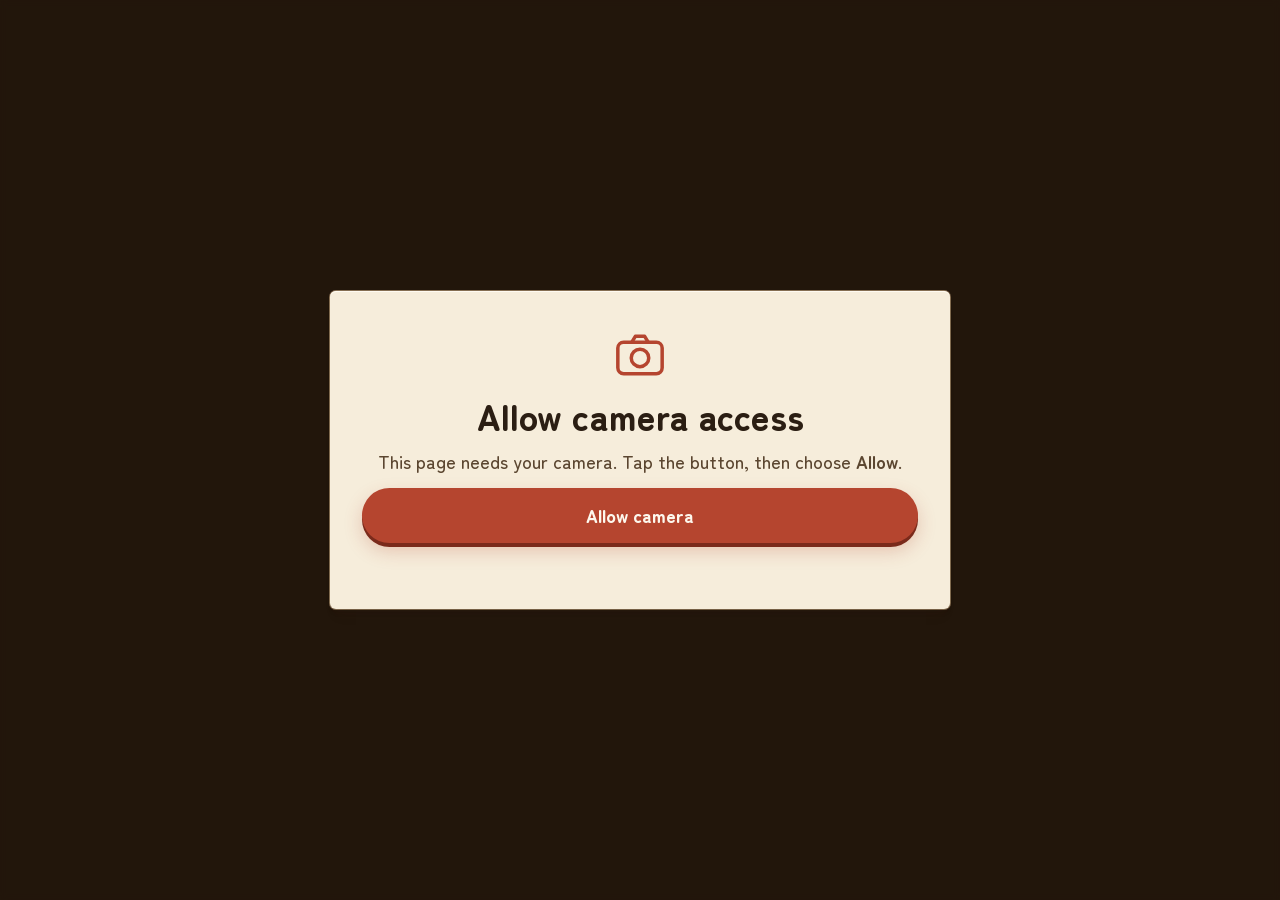
<file: index.html>
<!DOCTYPE html>
<html lang="en">
<head>
<meta charset="utf-8">
<meta name="viewport" content="width=device-width,initial-scale=1,maximum-scale=1,user-scalable=no,viewport-fit=cover">
<meta name="apple-mobile-web-app-capable" content="yes">
<meta name="mobile-web-app-capable" content="yes">
<meta name="theme-color" content="#ecdfc6">
<title>Gion Matsuri Video</title>
<link rel="icon" href="data:image/svg+xml,%3Csvg xmlns='http://www.w3.org/2000/svg' viewBox='0 0 100 100'%3E%3Ctext y='.9em' font-size='90'%3E%F0%9F%95%8A%EF%B8%8F%3C/text%3E%3C/svg%3E">
<link rel="preconnect" href="https://fonts.googleapis.com">
<link rel="preconnect" href="https://fonts.gstatic.com" crossorigin>
<link href="https://fonts.googleapis.com/css2?family=Zen+Maru+Gothic:wght@500;700;900&display=swap" rel="stylesheet">
<link rel="stylesheet" href="vendor/anatomy/iso.css">
<link rel="stylesheet" href="css/anatomy-sepia.css">
<link rel="stylesheet" href="css/app.css?v=5">
<link rel="stylesheet" href="css/video.css?v=5">
<!-- mind-ar@1.2.5 imports sRGBEncoding, removed in three r162: keep three pinned at 0.160.0. -->
<script type="importmap">
{
  "imports": {
    "three": "https://cdn.jsdelivr.net/npm/three@0.160.0/build/three.module.js",
    "three/addons/": "https://cdn.jsdelivr.net/npm/three@0.160.0/examples/jsm/",
    "mindar-image-three": "https://cdn.jsdelivr.net/npm/mind-ar@1.2.5/dist/mindar-image-three.prod.js"
  }
}
</script>
</head>
<body class="iso ar" data-theme="sepia">

<!-- the live camera + the video on the picture: the only background (AR) -->
<div id="ar"></div>

<!-- the Gion Matsuri video. In AR it is the texture on the picture; when the picture is out of view it floats here. -->
<div id="float" class="plate floatvid" hidden>
  <video id="vid" playsinline webkit-playsinline preload="auto" crossorigin="anonymous" poster="assets/poster.jpg"></video>
  <!-- compact controls laid over the bottom of the video -->
  <div class="player" id="player">
    <span id="trackState" hidden></span><span id="stepName" hidden></span>
    <div class="seekrow"><span id="tNow">0:00</span><input type="range" id="seek" min="0" max="1000" value="0" step="1" aria-label="Seek"><span id="tLeft">-0:00</span></div>
    <div class="controls">
      <button class="ctl" id="back10" aria-label="Back 10 seconds"><svg viewBox="0 0 24 24" width="24" height="24" aria-hidden="true"><path d="M11 5H8.5A7 7 0 1 0 19 11" fill="none" stroke="currentColor" stroke-width="2.2" stroke-linecap="round"/><path d="M11 2v6L7 5z" fill="currentColor"/><text x="12.3" y="16.6" font-size="7" font-weight="900" text-anchor="middle" fill="currentColor" font-family="system-ui">10</text></svg></button>
      <button class="ctl play" id="playBtn" aria-label="Play"><svg viewBox="0 0 24 24" width="22" height="22" aria-hidden="true"><path id="playIcon" d="M8 5.5v13l11-6.5z" fill="currentColor"/></svg></button>
      <button class="ctl" id="fwd10" aria-label="Forward 10 seconds"><svg viewBox="0 0 24 24" width="24" height="24" aria-hidden="true"><path d="M13 5h2.5A7 7 0 1 1 5 11" fill="none" stroke="currentColor" stroke-width="2.2" stroke-linecap="round"/><path d="M13 2v6l4-3z" fill="currentColor"/><text x="11.7" y="16.6" font-size="7" font-weight="900" text-anchor="middle" fill="currentColor" font-family="system-ui">10</text></svg></button>
    </div>
  </div>
</div>

<!-- ============ 0 · CAMERA PERMISSION ============ -->
<section id="perm" class="screen dim">
  <div class="col center">
    <div class="plate welcome">
      <div class="permicon" aria-hidden="true"><svg viewBox="0 0 48 48" width="56" height="56"><rect x="5" y="13" width="38" height="27" rx="5" fill="none" stroke="currentColor" stroke-width="3"/><path d="M17 13l3-5h8l3 5" fill="none" stroke="currentColor" stroke-width="3" stroke-linejoin="round"/><circle cx="24" cy="26.5" r="7.5" fill="none" stroke="currentColor" stroke-width="3"/></svg></div>
      <h1>Allow camera access</h1>
      <p>This page needs your camera. Tap the button, then choose <b>Allow</b>.</p>
      <button class="btn red" id="permBtn">Allow camera</button>
      <div class="status dark" id="permStatus"></div>
    </div>
  </div>
</section>

<!-- ============ 1 · VIEWFINDER: find the float picture ============ -->
<div id="guide" class="overlay">
  <div class="scan-top plate"><b>Point your camera at the Gion Matsuri float picture</b><span class="cap">The video opens as soon as it&rsquo;s found</span></div>
  <div class="frame tall"><i></i><i></i><i></i><i></i><div class="sweep"></div></div>
  <div class="scan-bottom">
    <div class="status" id="scanStatus">Starting camera…</div>
    <div class="row">
      <button class="btn ghost small" id="scanRetry" hidden>Try again</button>
    </div>
  </div>
</div>

<button class="iconbtn hubx" id="hubX" aria-label="Back to Scan to Watch" hidden><svg viewBox="0 0 24 24" width="22" height="22" aria-hidden="true"><path d="M6 6l12 12M18 6L6 18" stroke="currentColor" stroke-width="2.6" stroke-linecap="round"/></svg></button>

<div id="found" class="overlay"><div class="plate badge"><b>Found it!</b><span>Gion Matsuri float</span></div></div>

<!-- ============ 2 · EXPLANATORY NOTE ============ -->
<section id="intro" class="screen dim">
  <div class="col center">
    <div class="plate welcome">
      <button class="panelx" id="hubX2" aria-label="Close" hidden><svg viewBox="0 0 24 24" width="22" height="22" aria-hidden="true"><path d="M6 6l12 12M18 6L6 18" stroke="currentColor" stroke-width="2.6" stroke-linecap="round"/></svg></button>
      <img class="hero" src="assets/float-image.webp" alt="">
      <h1>Gion Matsuri</h1>
      <p>Watch the <b>Gion Matsuri video</b> right on top of the picture. Pause, rewind or skip whenever you like.</p>
      <ol class="steps">
        <li><b>1</b><span>Keep the <b>picture in view</b></span></li>
        <li><b>2</b><span>Tap <b>play / pause</b></span></li>
        <li><b>3</b><span><b>↺ 10</b> to watch a moment again</span></li>
        <li><b>4</b><span><b>10 ↻</b> to skip ahead</span></li>
      </ol>
      <p class="small">This is an AR experience, so it needs <b>permission to use your camera</b>. The video stays on this phone: nothing is recorded or sent anywhere.</p>
      <button class="btn red" id="goBtn">Start</button>
      <div class="status dark" id="camStatus"></div>
    </div>
  </div>
</section>

<!-- ============ 3 · WATCHING ============ -->
<div id="hud" class="overlay">
  <div class="hud-top">
    <button class="iconbtn" id="closeBtn" aria-label="Back to scanning"><svg viewBox="0 0 24 24" width="22" height="22" aria-hidden="true"><path d="M6 6l12 12M18 6L6 18" stroke="currentColor" stroke-width="2.6" stroke-linecap="round"/></svg></button>
  </div>

</div>

<div class="plate errbox" id="err" hidden><b>Something went wrong</b><pre id="errText"></pre><button class="btn small" id="errBtn">Start over</button></div>

<script type="module" src="js/app.js?v=5"></script>
</body>
</html>
</file>
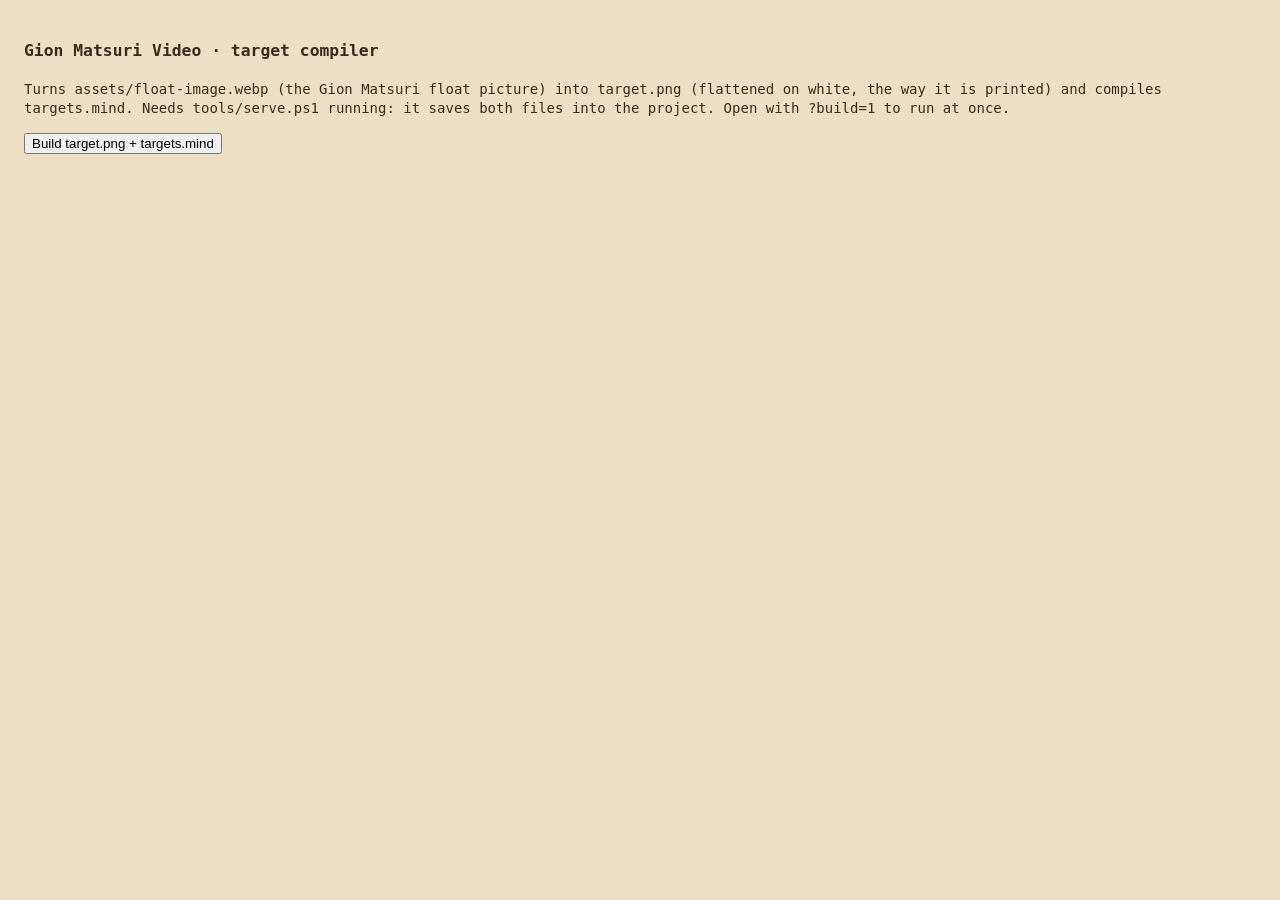
<file: tools/make-target.html>
<!DOCTYPE html>
<html lang="en"><head><meta charset="utf-8"><title>Make target</title>
<style>body{font:14px/1.4 Consolas,monospace;background:#ecdfc6;color:#3b2a1c;padding:16px}img{max-height:60vh;border:1px solid #8c7457;background:#fff}pre{white-space:pre-wrap}</style></head>
<body>
<h3>Gion Matsuri Video · target compiler</h3>
<p>Turns <code>assets/float-image.webp</code> (the Gion Matsuri float picture) into <code>target.png</code> (flattened on white, the way it is printed) and compiles <code>targets.mind</code>. Needs <code>tools/serve.ps1</code> running: it saves both files into the project. Open with <code>?build=1</code> to run at once.</p>
<button id="go">Build target.png + targets.mind</button>
<div id="out"></div><pre id="log"></pre>
<script type="module">
const log = (t) => { document.getElementById('log').textContent += t + '\n'; };
async function build(){
  const src = new Image(); src.src = '../assets/float-image.webp?' + Date.now(); await src.decode();
  // flatten onto white (the picture is printed on white paper); keep its own shape
  const scale = Math.min(1, 1600 / Math.max(src.naturalWidth, src.naturalHeight));
  const c = document.createElement('canvas');
  c.width = Math.round(src.naturalWidth * scale); c.height = Math.round(src.naturalHeight * scale);
  const g = c.getContext('2d'); g.fillStyle = '#fff'; g.fillRect(0, 0, c.width, c.height);
  g.imageSmoothingQuality = 'high'; g.drawImage(src, 0, 0, c.width, c.height);
  const png = await new Promise((ok) => c.toBlob(ok, 'image/png'));
  let res = await fetch('/__save?name=target.png', { method: 'POST', body: png });
  log(`target.png ${c.width}×${c.height}: ${res.ok ? 'saved' : 'save failed'}`);
  const shown = new Image(); shown.src = URL.createObjectURL(png); document.getElementById('out').replaceChildren(shown);

  log('loading MindAR compiler…');
  await import('https://cdn.jsdelivr.net/npm/mind-ar@1.2.5/dist/mindar-image.prod.js');
  const img = new Image(); img.src = '../target.png?' + Date.now(); await img.decode();
  const compiler = new window.MINDAR.IMAGE.Compiler();
  let last = -10;
  const data = await compiler.compileImageTargets([img], (p) => { if (p - last >= 10){ last = p; log(`compiling ${p.toFixed(0)}%`); } });
  const t = data[0];
  const det = t.matchingData.reduce((n, l) => n + l.maximaPoints.length + l.minimaPoints.length, 0);
  const trk = t.trackingData.reduce((n, l) => n + l.points.length, 0);
  log(`detection points: ${det} over ${t.matchingData.length} scales; tracking points: ${trk}`);
  const buf = await compiler.exportData();
  res = await fetch('/__save?name=targets.mind', { method: 'POST', body: new Blob([buf]) });
  log(`targets.mind (${(buf.byteLength / 1024).toFixed(0)} KB): ${res.ok ? 'saved' : 'save failed'}`);
  const vid = document.createElement('video'); vid.muted = true; vid.src = '../assets/gion-matsuri.mp4'; await new Promise((ok) => { vid.onloadeddata = ok; });
  vid.currentTime = 1; await new Promise((ok) => { vid.onseeked = ok; });
  const pc = document.createElement('canvas'); pc.width = vid.videoWidth; pc.height = vid.videoHeight; pc.getContext('2d').drawImage(vid, 0, 0);
  const pj = await new Promise((ok) => pc.toBlob(ok, 'image/jpeg', 0.82));
  res = await fetch('/__save?name=assets/poster.jpg', { method: 'POST', body: pj });
  log('poster.jpg: ' + (res.ok ? 'saved' : 'save failed'));
  log('DONE');
}
document.getElementById('go').onclick = () => build().catch((e) => log('ERROR ' + (e.stack || e)));
if (new URLSearchParams(location.search).has('build')) document.getElementById('go').click();
</script>
</body></html>
</file>
<file: vendor/anatomy/iso.css>
.iso{
  --anatomy-page:#0b0b0b;--anatomy-card:#131313;--anatomy-text:#a3a3a3;--anatomy-strong:#e6e6e6;--anatomy-muted:#6e6e6e;
  --anatomy-paper:#131313;--anatomy-face:#1b1b1b;--anatomy-top:#1c1c1c;
  --anatomy-shade-0:#0f0f0f;--anatomy-shade-1:#121212;--anatomy-shade-2:#151515;--anatomy-shade-3:#181818;
  --anatomy-lit-top:#262626;--anatomy-lit-shade:#1d1d1d;
  --anatomy-hi:#d4d4d4;--anatomy-mid:#6a6a6a;--anatomy-lo:#3e3e3e;--anatomy-faint:#2a2a2a;--anatomy-lit:#ffffff;
  --anatomy-halo:#050505;--anatomy-halo-opacity:.9;--anatomy-dot:#e6e6e6;
  --anatomy-red:#ff6b6b;--anatomy-green:#6be0a0;--anatomy-blue:#6b9bff;
  --anatomy-weight:.6px;--anatomy-ease:cubic-bezier(.32,.72,0,1);
  --anatomy-mono:ui-monospace,"SF Mono",Menlo,Consolas,monospace;
  --anatomy-lift:inset 0 1px 0 0 #ffffff0a,inset 0 0 0 1px #ffffff06,0 0 0 1px #00000026,0 1px 1px -.5px #00000014,0 3px 3px -1.5px #00000014,0 6px 6px -3px #00000014,0 12px 12px -6px #00000014;
}
.iso[data-theme="light"]{
  --anatomy-page:#f2f2ef;--anatomy-card:#fbfbfa;--anatomy-text:#57575a;--anatomy-strong:#18181a;--anatomy-muted:#8c8c90;
  --anatomy-paper:#fbfbfa;--anatomy-face:#ffffff;--anatomy-top:#ffffff;
  --anatomy-shade-0:#dcdcd9;--anatomy-shade-1:#e5e5e2;--anatomy-shade-2:#ededea;--anatomy-shade-3:#f4f4f1;
  --anatomy-lit-top:#ffffff;--anatomy-lit-shade:#eeeeeb;
  --anatomy-hi:#26262a;--anatomy-mid:#8a8a8f;--anatomy-lo:#b4b4b8;--anatomy-faint:#d4d4d6;--anatomy-lit:#000000;
  --anatomy-halo:#8a8a80;--anatomy-halo-opacity:.32;--anatomy-dot:#3a3a3e;
  --anatomy-red:#e5484d;--anatomy-green:#30a46c;--anatomy-blue:#3e63dd;
  --anatomy-lift:inset 0 1px 0 0 #ffffff,0 0 0 1px #0000000f,0 1px 1px -.5px #0000000a,0 3px 3px -1.5px #0000000a,0 6px 6px -3px #0000000a,0 12px 12px -6px #0000000a;
}
.iso-svg{display:block;width:100%;height:auto;overflow:visible}
.iso-svg path,.iso-svg circle{vector-effect:non-scaling-stroke}
.iso-fill{fill:var(--anatomy-paper);stroke:none}
.iso-solid[data-lit]>.iso-fill{fill:var(--anatomy-face)}
.iso-shade,.iso-top{stroke:none}
.iso-shade[data-shade="0"]{fill:var(--anatomy-shade-0)}
.iso-shade[data-shade="1"]{fill:var(--anatomy-shade-1)}
.iso-shade[data-shade="2"]{fill:var(--anatomy-shade-2)}
.iso-shade[data-shade="3"]{fill:var(--anatomy-shade-3)}
.iso-top{fill:var(--anatomy-top)}
.iso-solid[data-lit]>.iso-top{fill:var(--anatomy-lit-top)}
.iso-solid[data-lit]>.iso-shade{fill:var(--anatomy-lit-shade)}
.iso-solid[data-seamless]>.iso-shade,.iso-solid[data-seamless]>.iso-top{stroke-width:.4;stroke-linejoin:round}
.iso-solid[data-seamless]>.iso-shade[data-shade="0"]{stroke:var(--anatomy-shade-0)}
.iso-solid[data-seamless]>.iso-shade[data-shade="1"]{stroke:var(--anatomy-shade-1)}
.iso-solid[data-seamless]>.iso-shade[data-shade="2"]{stroke:var(--anatomy-shade-2)}
.iso-solid[data-seamless]>.iso-shade[data-shade="3"]{stroke:var(--anatomy-shade-3)}
.iso-solid[data-seamless]>.iso-top{stroke:var(--anatomy-top)}
.iso-solid[data-seamless][data-lit]>.iso-top{stroke:var(--anatomy-lit-top)}
.iso-solid[data-seamless][data-lit]>.iso-shade{stroke:var(--anatomy-lit-shade)}
.iso-solid[data-lit]>.iso-edge{stroke:var(--anatomy-lit)}
.iso-halo{fill:var(--anatomy-halo);stroke:none;filter:blur(9px);opacity:var(--anatomy-halo-opacity);transform:translateY(3px)}
.iso-line{fill:none;stroke:var(--anatomy-lo);stroke-width:var(--anatomy-weight);stroke-linecap:round;stroke-linejoin:round}
.iso-line[data-tone="hi"]{stroke:var(--anatomy-hi)}
.iso-line[data-tone="mid"]{stroke:var(--anatomy-mid)}
.iso-line[data-tone="lo"]{stroke:var(--anatomy-lo)}
.iso-line[data-tone="faint"]{stroke:var(--anatomy-faint)}
.iso-line[data-tone="lit"]{stroke:var(--anatomy-lit)}
.iso-line[data-tone="red"]{stroke:var(--anatomy-red)}
.iso-line[data-tone="green"]{stroke:var(--anatomy-green)}
.iso-line[data-tone="blue"]{stroke:var(--anatomy-blue)}
.iso-line[data-dotted]{stroke-dasharray:.01 3.5;stroke-width:1}
.iso-line[data-dashed]{stroke-dasharray:3 3}
.iso-line[data-flow]{stroke-dasharray:2 6}
.iso-wire-end{fill:var(--anatomy-paper);stroke:var(--anatomy-lo);stroke-width:var(--anatomy-weight)}
.iso-wire[data-tone="hi"] .iso-wire-end{stroke:var(--anatomy-hi)}
.iso-wire[data-tone="mid"] .iso-wire-end{stroke:var(--anatomy-mid)}
.iso-wire[data-tone="faint"] .iso-wire-end{stroke:var(--anatomy-faint)}
.iso-wire[data-tone="lit"] .iso-wire-end{stroke:var(--anatomy-lit)}
.iso-dots circle{fill:var(--anatomy-dot);stroke:none;opacity:.32}
.iso-dots[data-tone="hi"] circle{opacity:.85}
.iso-dots[data-tone="mid"] circle{opacity:.45}
.iso-dots[data-tone="lo"] circle{opacity:.22}
.iso-dots[data-tone="faint"] circle{opacity:.12}
.iso-face-text{fill:var(--anatomy-mid);font-family:var(--anatomy-mono);letter-spacing:.04em}
.iso-face-text[data-tone="hi"]{fill:var(--anatomy-hi)}
.iso-face-text[data-tone="lo"]{fill:var(--anatomy-lo)}
.iso-face-text[data-tone="faint"]{fill:var(--anatomy-faint)}
.tb-body{fill:var(--anatomy-shade-2);stroke:none}
.tb-shine{fill:var(--anatomy-top);stroke:none}
.tb-shade{fill:var(--anatomy-shade-0);stroke:none}
.tb-ring{fill:none;stroke:var(--anatomy-lo);stroke-width:.45;stroke-linecap:butt;stroke-linejoin:round}
.tb-ring[data-tone="mid"]{stroke:var(--anatomy-mid)}
.tb-ring[data-tone="faint"]{stroke:var(--anatomy-faint)}
.tb-ring[data-tone="hi"]{stroke:var(--anatomy-hi)}
@keyframes iso-flow{to{stroke-dashoffset:-32}}
@keyframes iso-pulse{0%,100%{opacity:.18}12%{opacity:1}40%{opacity:.18}}
.iso-line[data-flow]{animation:iso-flow 1600ms linear infinite}
.iso-dots circle[data-pulse]{animation:iso-pulse 1600ms steps(1,end) infinite;animation-delay:var(--pulse-at,0ms)}
.iso-figure{margin:32px 0 36px}
.iso-plate{position:relative;padding:52px 24px;border-radius:0;background:var(--anatomy-card);box-shadow:0 0 0 1px var(--anatomy-mid);--anatomy-paper:var(--anatomy-card)}
.iso-plate-corners{position:absolute;inset:18px 20px;pointer-events:none}
.iso-plate-corner{position:absolute;color:var(--anatomy-muted);font-family:var(--anatomy-mono);font-size:10.5px;line-height:1;letter-spacing:.04em;white-space:nowrap}
.iso-plate-corner[data-corner="fig"]{top:0;left:0;color:var(--anatomy-text)}
.iso-plate-corner[data-corner="title"]{top:0;right:0;text-transform:uppercase;letter-spacing:.1em}
.iso-plate-corner[data-corner="hint"]{bottom:0;left:0;text-transform:uppercase;letter-spacing:.1em}
.iso-plate-corner[data-corner="readout"]{right:0;bottom:0;color:var(--anatomy-text);font-variant-numeric:tabular-nums}
.iso-plate .iso-svg{margin:0 auto}
.iso-legend{display:grid;gap:8px;margin-top:12px;color:var(--anatomy-muted);font-size:13px;line-height:1.55}
.iso-keys{display:flex;flex-wrap:wrap;gap:6px 18px}
.iso-key{display:inline-flex;align-items:center;gap:7px}
.iso-swatch{width:16px;height:10px;flex:none;overflow:visible}
.iso-swatch path{fill:none;stroke:var(--anatomy-hi);stroke-width:1;vector-effect:non-scaling-stroke;stroke-linejoin:round;stroke-linecap:round}
.iso-swatch[data-mark="raised"] path,.iso-swatch[data-mark="flat"] path{stroke:var(--anatomy-mid)}
.iso-swatch[data-mark="lit"] path{stroke:var(--anatomy-lit)}
.iso-swatch[data-mark="dim"] path{stroke:var(--anatomy-lo)}
.iso-swatch[data-mark="dotted"] path{stroke-dasharray:.01 3;stroke-width:1.4}
.iso-swatch[data-mark="dashed"] path{stroke-dasharray:3 2.5}
.iso-swatch[data-mark="red"] path{stroke:var(--anatomy-red)}
.iso-swatch[data-mark="green"] path{stroke:var(--anatomy-green)}
.iso-swatch[data-mark="blue"] path{stroke:var(--anatomy-blue)}
.iso-swatch-crease{stroke:var(--anatomy-lo)!important}
@media (max-width:560px){.iso-plate{padding:48px 12px 70px}.iso-plate-corner[data-corner="hint"]{bottom:18px}}
@media (prefers-reduced-motion:reduce){.iso-line[data-flow],.iso-dots circle[data-pulse]{animation:none}}
</file>
<file: css/anatomy-sepia.css>
/* Anatomy "sepia" theme.
   Anatomy ships dark and light (vendor/anatomy/iso.css). This adds a third set
   of the same --anatomy-* tokens in warm paper and walnut ink, so every kit
   class (iso-fill, iso-shade, iso-top, iso-line, plates) renders in sepia. */
.iso[data-theme="sepia"]{
  --anatomy-page:#ecdfc6;--anatomy-card:#f6eddb;--anatomy-text:#5b4630;--anatomy-strong:#2b1e13;--anatomy-muted:#8f7a5e;
  --anatomy-paper:#f6eddb;--anatomy-face:#fbf5e8;--anatomy-top:#fdf8ee;
  --anatomy-shade-0:#d2bd98;--anatomy-shade-1:#ddcaa8;--anatomy-shade-2:#e7d8bb;--anatomy-shade-3:#f0e5cf;
  --anatomy-lit-top:#fffaf0;--anatomy-lit-shade:#efe3cb;
  --anatomy-hi:#3b2a1c;--anatomy-mid:#8c7457;--anatomy-lo:#b49c7b;--anatomy-faint:#d6c4a3;--anatomy-lit:#1c120a;
  --anatomy-halo:#7a5e3c;--anatomy-halo-opacity:.34;--anatomy-dot:#5b4630;
  --anatomy-red:#b5452f;--anatomy-green:#5f7d3a;--anatomy-blue:#3f5f7a;
  --anatomy-lift:inset 0 1px 0 0 #fffaf0,0 0 0 1px #3b2a1c14,0 1px 1px -.5px #3b2a1c12,0 3px 3px -1.5px #3b2a1c12,0 6px 6px -3px #3b2a1c12,0 12px 12px -6px #3b2a1c12;
}
.rb-rim{fill:var(--anatomy-top);stroke:var(--anatomy-hi);stroke-width:var(--anatomy-weight)}
</file>
<file: css/app.css>
/* Nebuta Festive Sounds — mobile-first AR UI on the Anatomy sepia tokens (css/anatomy-sepia.css).
   Base (plates, buttons, viewfinder, found badge) follows Noh_Masks. */
:root{
  --safe-t:env(safe-area-inset-top,0px);
  --safe-b:env(safe-area-inset-bottom,0px);
  --safe-l:env(safe-area-inset-left,0px);
  --safe-r:env(safe-area-inset-right,0px);
  --ui:'Zen Maru Gothic',ui-rounded,system-ui,-apple-system,'Segoe UI',sans-serif;
  --glass:rgba(246,237,219,.93);
}
.iso[data-theme="sepia"]{--anatomy-weight:1px}
*{box-sizing:border-box;-webkit-tap-highlight-color:transparent}
html,body{margin:0;height:100%;overflow:hidden;position:fixed;inset:0;width:100%}
body{background:var(--anatomy-page);color:var(--anatomy-text);font:500 15px/1.4 var(--ui);
  overscroll-behavior:none;touch-action:manipulation;user-select:none;-webkit-user-select:none;-webkit-font-smoothing:antialiased;-webkit-text-size-adjust:100%}
button{font:inherit;color:inherit;cursor:pointer;touch-action:manipulation}

/* ---------- camera + 3D ---------- */
#ar{position:fixed;inset:0;z-index:1;background:#1c120a;overflow:hidden}
#ar.preview{background:radial-gradient(110% 80% at 50% 38%,#6b5238,#2b1e13 70%,#1c120a)}
#ar canvas{display:block}
#ar canvas.stage{position:absolute;inset:0;width:100%;height:100%;touch-action:none}

/* ---------- screens & overlays ---------- */
.screen{position:fixed;inset:0;z-index:20;display:none;flex-direction:column;align-items:center;
  padding:calc(var(--safe-t) + 12px) calc(var(--safe-r) + 16px) calc(var(--safe-b) + 12px) calc(var(--safe-l) + 16px);overflow-y:auto}
.screen.on{display:flex}
.screen.dim{background:rgba(40,26,14,.55);backdrop-filter:blur(3px);-webkit-backdrop-filter:blur(3px)}
.overlay{position:fixed;inset:0;z-index:10;display:none;pointer-events:none}
.overlay.on{display:flex}
.col{width:100%;max-width:440px;display:flex;flex-direction:column;gap:10px;margin:auto 0}
.col.center{align-items:stretch;justify-content:center}
.row{display:flex;gap:8px;flex-wrap:wrap;justify-content:center}

/* ---------- Anatomy plate ---------- */
.plate{position:relative;background:var(--anatomy-card);box-shadow:var(--anatomy-lift),0 0 0 1px var(--anatomy-mid);border-radius:6px}
.plate .corner{position:absolute;font-family:var(--anatomy-mono);font-size:9.5px;line-height:1;letter-spacing:.08em;
  color:var(--anatomy-muted);white-space:nowrap;text-transform:uppercase;max-width:60%;overflow:hidden;text-overflow:ellipsis}
.corner.tl{top:8px;left:10px;color:var(--anatomy-text)}
.corner.tr{top:8px;right:10px}
.corner.bl{bottom:8px;left:10px}
.corner.br{bottom:8px;right:10px;color:var(--anatomy-text)}
.cap{font-family:var(--anatomy-mono);font-size:9.5px;letter-spacing:.14em;color:var(--anatomy-muted);text-transform:uppercase}

.btn{border:0;border-radius:999px;padding:15px 22px;min-height:52px;font-weight:800;font-size:18px;
  background:var(--anatomy-hi);color:var(--anatomy-top);box-shadow:0 4px 0 #1c120a,0 8px 18px #3b2a1c40;
  transition:transform .12s var(--anatomy-ease),box-shadow .12s}
.btn:active{transform:translateY(3px);box-shadow:0 1px 0 #1c120a,0 4px 10px #3b2a1c40}
.btn.red{background:var(--anatomy-red);box-shadow:0 4px 0 #7a2a1b,0 8px 18px #b5452f40}
.btn.ghost{background:var(--anatomy-card);color:var(--anatomy-strong);box-shadow:inset 0 0 0 1.5px var(--anatomy-mid);font-size:16px}
.btn.small{min-height:44px;padding:10px 16px;font-size:14.5px}
.btn:disabled{opacity:.6}
a.btn{display:inline-flex;align-items:center;justify-content:center;text-decoration:none}
.btn[hidden]{display:none}
.link{background:none;border:0;color:var(--anatomy-text);text-decoration:underline;text-underline-offset:3px;font-size:14px;padding:10px 6px;min-height:44px}

/* ================= SCAN ================= */
#guide{flex-direction:column;justify-content:space-between;align-items:center;padding:calc(var(--safe-t) + 12px) 16px calc(var(--safe-b) + 16px)}
.scan-top{padding:12px 16px;text-align:center;max-width:420px;display:flex;flex-direction:column;gap:2px;background:var(--glass)}
.scan-top b{color:var(--anatomy-strong);font-size:16px;line-height:1.25}
.frame{position:absolute;left:50%;top:50%;transform:translate(-50%,-50%);width:min(80vw,420px);aspect-ratio:3/2}
.frame i{position:absolute;width:36px;height:36px;border:4px solid #fff8ec;filter:drop-shadow(0 1px 3px #000a)}
.frame i:nth-child(1){top:0;left:0;border-right:0;border-bottom:0;border-radius:12px 0 0 0}
.frame i:nth-child(2){top:0;right:0;border-left:0;border-bottom:0;border-radius:0 12px 0 0}
.frame i:nth-child(3){bottom:0;left:0;border-right:0;border-top:0;border-radius:0 0 0 12px}
.frame i:nth-child(4){bottom:0;right:0;border-left:0;border-top:0;border-radius:0 0 12px 0}
.frame .sweep{position:absolute;left:6%;right:6%;height:3px;top:10%;background:var(--anatomy-red);box-shadow:0 0 12px var(--anatomy-red);
  animation:sweep 2.2s ease-in-out infinite alternate;border-radius:3px}
@keyframes sweep{to{top:88%}}
.scan-bottom{display:flex;flex-direction:column;align-items:center;gap:8px;pointer-events:auto}
.status{color:#fff8ec;text-shadow:0 1px 3px #000;font-size:14px;text-align:center;min-height:1.4em;max-width:340px}
.status.dark{color:var(--anatomy-red);text-shadow:none;font-size:13px;margin:0 auto}

#found{z-index:30;align-items:center;justify-content:center}
#found.on{animation:fadeout 1.3s ease forwards}
.badge{padding:18px 30px;text-align:center;display:flex;flex-direction:column;gap:2px;animation:pop .45s var(--anatomy-ease)}
.badge .stamp{width:64px;height:64px;margin:0 auto 6px;border:4px solid var(--anatomy-red);border-radius:50%;color:var(--anatomy-red);
  font:900 34px/56px 'Zen Maru Gothic','Yu Gothic',sans-serif;transform:rotate(-10deg)}
.badge b{font-size:24px;color:var(--anatomy-strong)}
@keyframes fadeout{0%,75%{opacity:1}100%{opacity:0}}
@keyframes pop{from{transform:scale(.7);opacity:0}}


/* the target is a tall picture (about 43 : 100), so the viewfinder is tall too */
.frame{width:min(86vw,440px);height:auto;aspect-ratio:4/3}
.frame .sweep{left:10%;right:10%}

/* ================= EXPLANATORY NOTE ================= */
.welcome{padding:34px 20px 30px;text-align:center;display:flex;flex-direction:column;gap:10px;align-items:stretch}
.welcome h1{margin:0;font-size:clamp(28px,8.5vw,36px);line-height:1.05;font-weight:900;color:var(--anatomy-strong)}
.welcome p{margin:0;max-width:none;width:100%;font-size:15px;text-align:justify;text-align-last:center}
.welcome p.small{font-size:13px;color:var(--anatomy-muted);max-width:none}
.hero{mix-blend-mode:multiply;display:block;width:100%;height:auto;aspect-ratio:4/3;max-height:34vh;object-fit:contain;margin:0 auto;border-radius:8px}
.steps{list-style:none;margin:4px 0 6px;padding:0;display:grid;grid-template-columns:1fr 1fr;gap:6px;text-align:left}
.steps li{display:flex;gap:8px;align-items:center;background:var(--anatomy-shade-3);border-radius:10px;padding:8px 10px;font-size:13.5px;line-height:1.2;box-shadow:inset 0 0 0 1px var(--anatomy-faint)}
.steps li > b{flex:none;width:24px;height:24px;border-radius:50%;background:var(--anatomy-red);color:#fff8ec;display:grid;place-items:center;font-size:13px}
.permicon{color:var(--anatomy-red);display:grid;place-items:center;margin-top:-4px}

/* ================= LISTENING HUD ================= */
#hud{flex-direction:column;align-items:center;justify-content:space-between;gap:12px;
  padding:calc(var(--safe-t) + 8px) calc(var(--safe-r) + 10px) calc(var(--safe-b) + 12px) calc(var(--safe-l) + 10px)}
.hud-top{position:relative;display:flex;align-items:flex-start;width:100%;max-width:420px;margin:0 auto}
.iconcol{position:absolute;top:-10px;right:-10px;z-index:2;display:flex;flex-direction:column;gap:6px;pointer-events:auto}
.iconbtn{width:40px!important;height:40px!important}
.note h2{padding-right:22px}
.iconbtn{width:46px;height:46px;border:0;border-radius:50%;background:var(--glass);color:var(--anatomy-strong);display:grid;place-items:center;
  box-shadow:var(--anatomy-lift),0 0 0 1px var(--anatomy-mid)}
.iconbtn:active{transform:scale(.94)}

/* top panel: the notes slide over one another */
.notes{flex:1;min-width:0;overflow:hidden;background:var(--glass);pointer-events:auto;touch-action:pan-y}
.notes.pop{animation:pop .4s var(--anatomy-ease)}
.track{display:flex;transition:transform .7s cubic-bezier(.65,0,.25,1)}
.note{flex:0 0 100%;padding:14px 14px 4px;position:relative}
.note h2{margin:0;display:flex;align-items:baseline;gap:8px;flex-wrap:wrap;font-size:22px;line-height:1.1;font-weight:900;color:var(--anatomy-strong)}
.note h2 small{color:var(--anatomy-red);font-weight:700;font-size:14.5px}
.note p{margin:5px 0 0;font-size:14px;line-height:1.38;text-align:justify}
.note-foot{display:flex;align-items:center;justify-content:center;padding:2px 14px 8px}
.dots{display:flex;gap:6px}
.dots button{width:22px;height:22px;border:0;padding:0;background:none;display:grid;place-items:center}
.dots button::after{content:"";width:8px;height:8px;border-radius:50%;background:var(--anatomy-faint);transition:width .3s,background .3s}
.dots button[aria-selected="true"]::after{width:20px;border-radius:4px;background:var(--anatomy-red)}

/* centre: the sound note strip */
.player{width:100%;max-width:420px;margin:auto 0;padding:26px 16px 14px;background:var(--glass);pointer-events:auto;display:flex;flex-direction:column;gap:6px}
.player.pop{animation:pop .45s var(--anatomy-ease)}
.pl-head{display:flex;align-items:center;gap:12px}
.art{width:56px;height:56px;flex:none;object-fit:cover;border-radius:6px;background:#fff;box-shadow:0 0 0 1px var(--anatomy-mid)}
.pl-title{flex:1;min-width:0;display:flex;flex-direction:column}
.pl-title b{font-size:16.5px;font-weight:900;color:var(--anatomy-strong);line-height:1.2}
.pl-title span{font-size:13px;color:var(--anatomy-red);font-weight:700}
.eq{flex:none;display:flex;align-items:flex-end;gap:3px;height:22px;width:27px}
.eq i{flex:1;height:30%;background:var(--anatomy-red);border-radius:2px;transition:height .3s}
.player.playing .eq i{animation:eq .9s ease-in-out infinite alternate}
.player.playing .eq i:nth-child(2){animation-delay:-.3s;animation-duration:.7s}
.player.playing .eq i:nth-child(3){animation-delay:-.6s;animation-duration:1.1s}
.player.playing .eq i:nth-child(4){animation-delay:-.2s;animation-duration:.8s}
.player.playing .eq i:nth-child(5){animation-delay:-.5s;animation-duration:1s}
@keyframes eq{from{height:20%}to{height:100%}}

#seek{-webkit-appearance:none;appearance:none;width:100%;height:24px;margin:6px 0 0;background:transparent;cursor:pointer;--p:0%}
#seek::-webkit-slider-runnable-track{height:5px;border-radius:5px;background:linear-gradient(90deg,var(--anatomy-red) var(--p),var(--anatomy-faint) var(--p))}
#seek::-moz-range-track{height:5px;border-radius:5px;background:linear-gradient(90deg,var(--anatomy-red) var(--p),var(--anatomy-faint) var(--p))}
#seek::-webkit-slider-thumb{-webkit-appearance:none;width:16px;height:16px;margin-top:-5.5px;border-radius:50%;background:var(--anatomy-strong);border:2px solid #fffaf0;box-shadow:0 1px 3px #0005}
#seek::-moz-range-thumb{width:13px;height:13px;border-radius:50%;background:var(--anatomy-strong);border:2px solid #fffaf0}
.times{display:flex;justify-content:space-between;font:12px/1 var(--anatomy-mono);color:var(--anatomy-muted);font-variant-numeric:tabular-nums}
.controls{display:flex;align-items:center;justify-content:center;gap:26px;margin-top:4px}
.ctl{width:48px;height:48px;border:0;border-radius:50%;background:none;color:var(--anatomy-strong);display:grid;place-items:center}
.ctl:active{transform:scale(.92)}
.ctl.play{width:64px;height:64px;background:var(--anatomy-red);color:#fff8ec;box-shadow:0 4px 0 #7a2a1b,0 8px 18px #b5452f40}
.ctl.play:active{transform:translateY(3px);box-shadow:0 1px 0 #7a2a1b}

.hud-bottom{display:flex;justify-content:center;width:100%}
.hint{background:rgba(28,18,10,.62);color:#fff8ec;padding:7px 14px;border-radius:999px;font-size:14px;text-align:center;max-width:100%;
  backdrop-filter:blur(4px);-webkit-backdrop-filter:blur(4px);display:flex;align-items:center;gap:8px}
.hint::before{content:"";width:8px;height:8px;border-radius:50%;background:#e9b44c;flex:none}
.hint.live::before{background:#8fd16a;box-shadow:0 0 8px #8fd16a}
.hint:empty{display:none}

.errbox{position:fixed;left:16px;right:16px;bottom:calc(var(--safe-b) + 16px);z-index:60;padding:14px;max-width:520px;margin:0 auto}
.errbox pre{white-space:pre-wrap;font-size:11px;max-height:34vh;overflow:auto}

/* short screens: tighten the explanatory note */
@media (max-height:700px){.hero{max-height:24vh}.welcome{gap:8px;padding-top:30px}.steps li{padding:6px 8px;font-size:12.5px}}
@media (prefers-reduced-motion:reduce){*{animation:none!important;transition:none!important}}

/* tablets and large screens: everything scales up and stays centred */
@media (min-width:700px){
  .col{max-width:560px}
  .welcome{padding:40px 32px 34px;gap:14px}
  .welcome p{font-size:18px}.welcome p.small{font-size:15px}
  .steps li{font-size:16px;padding:10px 12px}
  .hero{max-height:36vh}
  .hud-top{max-width:520px}
  .note{padding:18px 18px 6px}.note h2{font-size:26px}.note p{font-size:17px}
  .player{max-width:520px;margin-left:auto;margin-right:auto}
}
@media (min-width:1100px){.col{max-width:620px}}
*{hyphens:none;-webkit-hyphens:none}
</file>
<file: css/video.css>
/* Gion Matsuri Video: video-specific layout on top of app.css (Anatomy sepia). */

/* the scan frame matches the picture (940 × 762) */
.frame.tall{height:min(58vh,430px);aspect-ratio:690/1600;width:auto}

/* HUD: only the hint + close button live here; the controls ride on the video itself */
#hud{justify-content:flex-start;padding:calc(var(--safe-t) + 10px) 12px 0}
.hud-top{justify-content:space-between;align-items:center;gap:10px;max-width:none}
.hud-top .hint{flex:1;min-width:0;justify-content:flex-start}
.hud-top .iconbtn{position:static;flex:none;pointer-events:auto}

/* ---------- the video: takes most of the screen ---------- */
.floatvid{position:fixed;z-index:12;left:50%;transform:translateX(-50%);
  top:calc(var(--safe-t) + 58px);bottom:calc(var(--safe-b) + 10px);
  width:min(calc(100vw - 16px),calc((100dvh - var(--safe-t) - var(--safe-b) - 68px) * 9 / 16));
  padding:0;overflow:hidden;background:#1c120a;pointer-events:auto;animation:pop .35s var(--anatomy-ease)}
.floatvid[hidden]{display:none}
.floatvid video{position:absolute;inset:0;width:100%;height:100%;display:block;object-fit:cover;background:#1c120a}

/* in AR the video is drawn on the picture by three.js: the element stays in place but unseen,
   and only the controls remain, laid over the bottom of the screen */
.floatvid.ghost{inset:0;transform:none;width:auto;background:none;box-shadow:none;border-radius:0;pointer-events:none;animation:none}
.floatvid.ghost video{opacity:0;pointer-events:none}

/* ---------- compact controls, superimposed on the bottom of the video ---------- */
#float .player{position:absolute;left:8px;right:8px;bottom:8px;width:auto;max-width:none;margin:0;padding:6px 10px 4px;
  background:linear-gradient(0deg,rgba(28,18,10,.78),rgba(28,18,10,.55));border-radius:12px;box-shadow:none;
  display:flex;flex-direction:column;gap:0;pointer-events:auto;color:#fff8ec;backdrop-filter:blur(6px);-webkit-backdrop-filter:blur(6px)}
#float.ghost .player{left:50%;right:auto;transform:translateX(-50%);width:min(calc(100vw - 24px),420px);bottom:calc(var(--safe-b) + 12px)}
.seekrow{display:flex;align-items:center;gap:8px;font-family:var(--anatomy-mono);font-size:10.5px;color:#e8dcc4;letter-spacing:.02em}
.seekrow span{flex:none;min-width:34px}
.seekrow span:last-child{text-align:right}
#float #seek{flex:1;min-width:0;height:18px;margin:0}
#float #seek::-webkit-slider-runnable-track{height:3px;background:linear-gradient(90deg,#e9b44c var(--p),rgba(255,248,236,.35) var(--p))}
#float #seek::-moz-range-track{height:3px;background:linear-gradient(90deg,#e9b44c var(--p),rgba(255,248,236,.35) var(--p))}
#float #seek::-webkit-slider-thumb{width:12px;height:12px;margin-top:-4.5px;background:#fff8ec;border:0}
#float #seek::-moz-range-thumb{width:12px;height:12px;background:#fff8ec;border:0}
#float .controls{margin:0;gap:22px}
#float .ctl{width:38px;height:38px;color:#fff8ec}
#float .ctl.play{width:42px;height:42px;background:rgba(255,248,236,.18);box-shadow:none;color:#fff8ec}
#float .ctl.play:active{transform:scale(.92);box-shadow:none}

.hubx{position:fixed;top:max(14px,env(safe-area-inset-top));right:14px;z-index:60}
.hubx[hidden]{display:none}

.hubx{background:none!important;box-shadow:none!important;border-radius:0!important;width:36px!important;height:36px!important}
#intro .welcome{position:relative}
.panelx{position:absolute;top:8px;right:8px;width:36px;height:36px;border:0;background:none;color:var(--anatomy-strong);display:grid;place-items:center;cursor:pointer;padding:0}
.panelx[hidden]{display:none}
#closeBtn{margin-left:auto}
.hud-top{width:100%;justify-content:flex-end}

/* no backdrop: the video plays over the live camera */
.floatvid,.floatvid video{background:none!important;box-shadow:none!important;border-radius:0!important}
</file>
